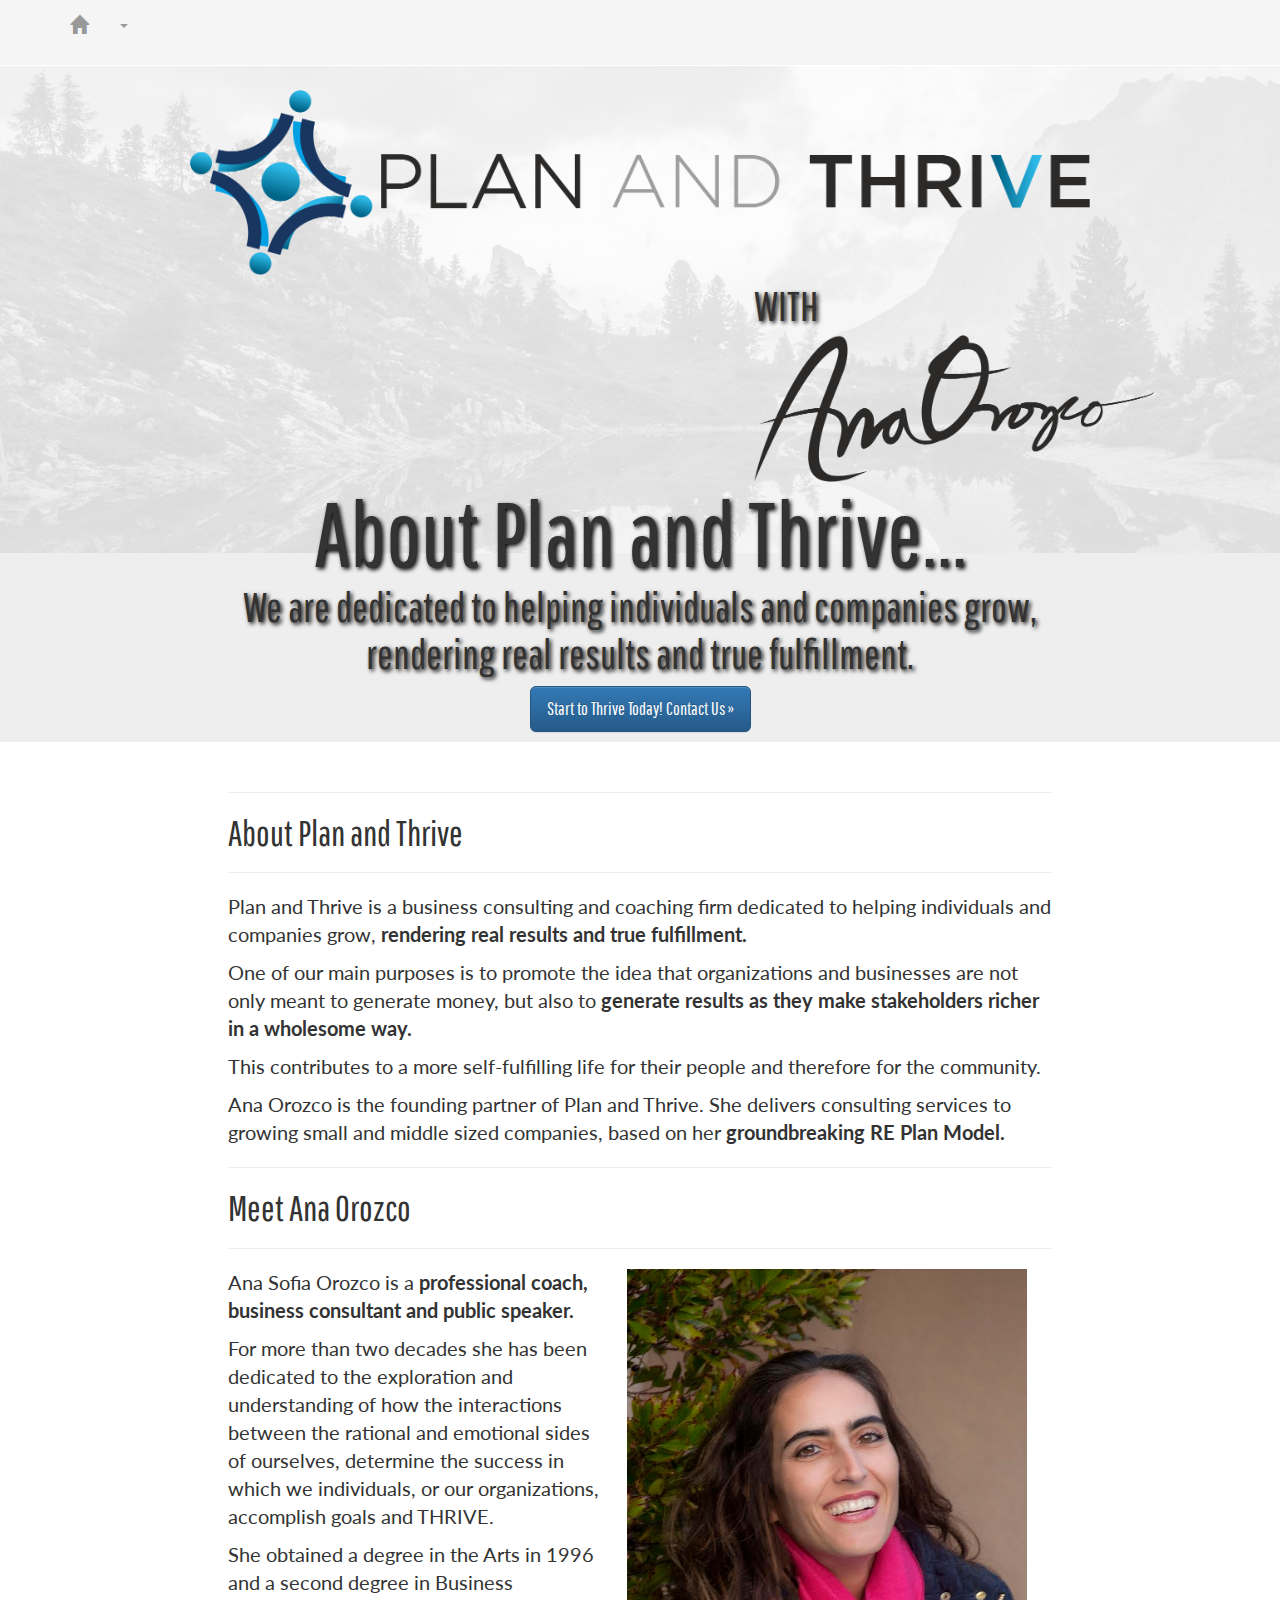
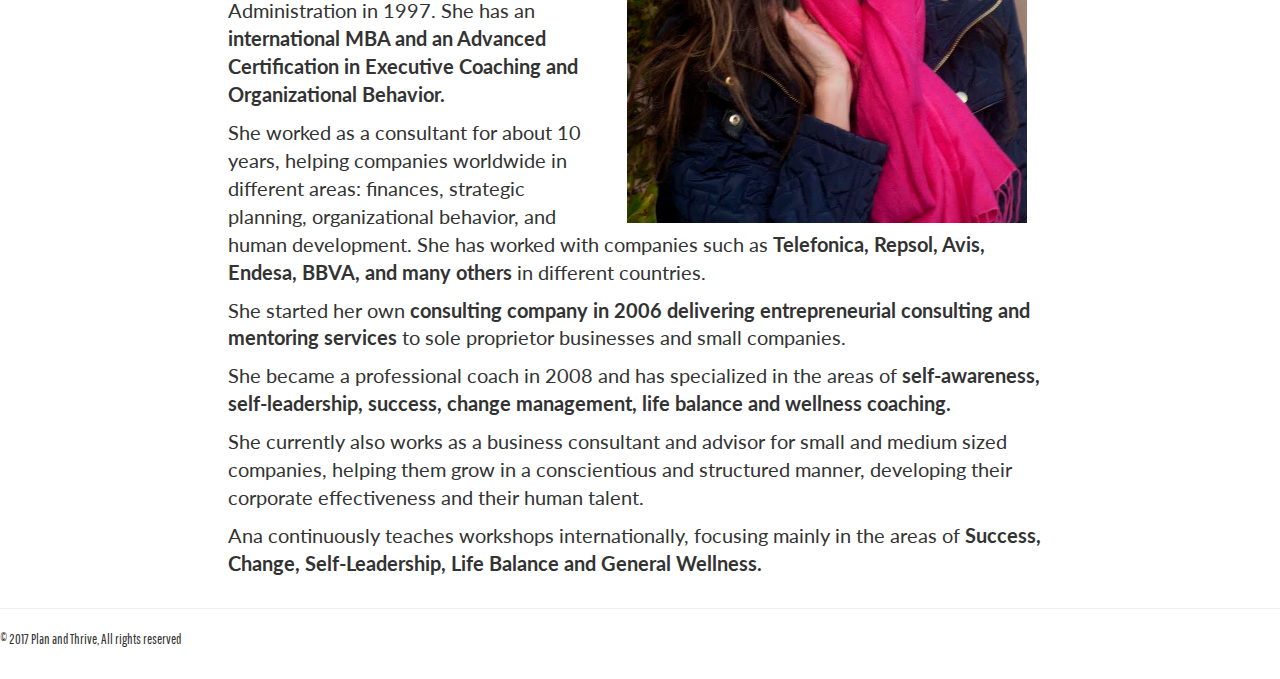
<file: about/index.html>
<!doctype html>
<!--[if lt IE 7]>      <html class="no-js lt-ie9 lt-ie8 lt-ie7" lang=""> <![endif]-->
<!--[if IE 7]>         <html class="no-js lt-ie9 lt-ie8" lang=""> <![endif]-->
<!--[if IE 8]>         <html class="no-js lt-ie9" lang=""> <![endif]-->
<!--[if gt IE 8]><!--> <html class="no-js" lang=""> <!--<![endif]-->
    <head>
        <meta charset="utf-8">
        <meta http-equiv="X-UA-Compatible" content="IE=edge,chrome=1">
        <title>About Plan and Thrive and Ana Orozco</title>
        <meta name="description" content="">
        <meta name="viewport" content="width=device-width, initial-scale=1">
        <link rel="apple-touch-icon" href="../apple-touch-icon.png">

        <link rel="stylesheet" href="../css/bootstrap.min.css">
        <style>
            body {
                padding-top: 50px;
                padding-bottom: 20px;
            }
        </style>
        <link rel="stylesheet" href="../css/bootstrap-theme.min.css">
        <link rel="stylesheet" href="../css/main.css">
        <link rel="shortcut icon" href="../favicon.ico" type="image/x-icon">
        <link rel="icon" href="../favicon.ico" type="image/x-icon">
        <link href="https://fonts.googleapis.com/css?family=Pathway+Gothic+One" rel="stylesheet">
        <link href="https://fonts.googleapis.com/css?family=Lato:100,100i,400,700,900" rel="stylesheet">
        <link href="https://fonts.googleapis.com/css?family=Playfair+Display" rel="stylesheet">
        <link href="https://fonts.googleapis.com/css?family=Raleway:100,100i,300,400,600i" rel="stylesheet">
        <script src="../js/vendor/modernizr-2.8.3-respond-1.4.2.min.js"></script>
        <script type="../text/javascript" src="Scripts/jquery-2.1.1.min.js"></script>
        <script type="../text/javascript" src="Scripts/bootstrap.min.js"></script>

    </head>
    <body>
        <!--[if lt IE 8]>
            <p class="browserupgrade">You are using an <strong>outdated</strong> browser. Please <a href="http://browsehappy.com/">upgrade your browser</a> to improve your experience.</p>
        <![endif]-->
        <header class="navbar navbar-inverse navbar-fixed-top bs-docs-nav" role="banner">
          <div class="container">
            <div class="navbar-header">
              <button class="navbar-toggle" type="button" data-toggle="collapse" data-target=".bs-navbar-collapse">
                <span class="sr-only">Toggle navigation</span>
                <span class="icon-bar"></span>
                <span class="icon-bar"></span>
                <span class="icon-bar"></span>
              </button>
              <a href="/" class="navbar-brand"><span class="glyphicon glyphicon-home" aria-hidden="true"></span></a>
            </div>
            <nav class="collapse navbar-collapse bs-navbar-collapse" role="navigation">
              <ul class="nav navbar-nav">
                <!--<li>
                  <a href="#">Getting started</a>
                </li>-->
                <li class="dropdown">
                  <a href="#" class="dropdown-toggle" data-toggle="dropdown"><b class="caret"></b> </a>
                  <ul class="dropdown-menu">
                    <li><a href="../coaching/index.html">Coaching</a></li>
                    <li><a href="../consulting/index.html">Executive Consulting</a></li>
                    <li><a href="../workshops/index.html">Workshops and Live Events</a></li>
                    <li><a href="../about/index.html">About</a></li>
                    <li><a href="../contact/index.html">Contact</a></li>
                  </ul>
                </li>
              </ul>
            </nav>
          </div>
        </header>

    <!-- Main jumbotron for a primary marketing message or call to action -->
    <div class="jumbotron ">
      <div class="container">
        <figure class="logo-jumbotron">
          <img src="../img/complete-logo-no-background-final.png" class="img-responsive">
        </figure>

        <figure class="signature">
          <span class="large-font">WITH</span><a href="#ana"><img src="../img/signature-no-background.png" class="img-responsive" alt="Signature for Ana Orosco"></a>
        </figure>

        <h1 class="inverse-lettering"><span class="large-font2">About Plan and Thrive...</span><br>
          We are dedicated to helping individuals and companies grow,<br> rendering real results and true fulfillment.</h1>
        <div class="jumbotron-button">
          <a class="btn btn-primary btn-lg" href="#" role="button">Start to Thrive Today!   Contact Us &raquo;</a><br>
        </div>
      </div>
    </div>

    <div class="container-fluid text-center">
  <div class="row content">
    <div class="col-sm-2 sidenav">

    </div>
    <div class="col-sm-8 text-left">
      <hr>
      <h1>About Plan and Thrive</h1>
        <hr>
          <p class="about">Plan and Thrive is a business consulting and coaching firm dedicated to helping individuals and companies grow, <strong>rendering real results and true fulfillment.</strong></p>
          <p class="about">One of our main purposes is to promote the idea that organizations and businesses are not only meant to generate money, but also to <strong>generate results as they make stakeholders richer in a wholesome way.</strong></p>
          <p class="about" id="ana">This contributes to a more self-fulfilling life for their people and therefore for the community.</p>
          <p class="about">Ana Orozco is the founding partner of Plan and Thrive. She delivers consulting services to growing small and middle sized companies, based on her <strong>groundbreaking RE Plan Model.</strong></p>
        <hr>
      <h1>Meet Ana Orozco</h1>
        <hr><img src="../img/ana-orozco.jpg" class="img-responsive ana">

          <p class="about">Ana Sofia Orozco is a <strong> professional coach, business consultant and public speaker.</strong></p>
<p class="about">For more than two decades she has been dedicated to the exploration and understanding of how the interactions between the rational and emotional sides of ourselves, determine the success in which we individuals, or our organizations, accomplish goals and THRIVE.</p>
<p class="about">She obtained a degree in the Arts in 1996 and a second degree in Business Administration in 1997. She has an <strong>international MBA and an Advanced Certification in Executive Coaching and Organizational Behavior.</strong> </p>
<p class="about">She worked as a consultant for about 10 years, helping companies worldwide in different areas: finances, strategic planning, organizational behavior, and human development. She has worked with companies such as <strong>Telefonica, Repsol, Avis, Endesa, BBVA, and many others</strong> in different countries.</p>
<p class="about">She started her own <strong>consulting company in 2006 delivering entrepreneurial consulting and mentoring services</strong> to sole proprietor businesses and small companies.</p>
<p class="about">She became a professional coach in 2008 and has specialized in the areas of <strong>self-awareness, self-leadership, success, change management, life balance and wellness coaching.</strong> </p>
<p class="about">She currently also works as a business consultant and advisor for small and medium sized companies, helping them grow in a conscientious and structured manner, developing their corporate effectiveness and their human talent.</p>
          <p class="about">Ana continuously teaches workshops internationally, focusing mainly in the areas of <strong>Success, Change, Self-Leadership, Life Balance and General Wellness.</strong></p>
    </div>


      <div class="col-sm-2 sidenav">
      </div>
    </div>
  </div>
</div>

      <hr>

      <footer>
        <p>&copy; 2017 Plan and Thrive, All rights reserved</p>
      </footer>
    </div> <!-- / End container -->        <script src="//ajax.googleapis.com/ajax/libs/jquery/1.11.2/jquery.min.js"></script>
        <script>window.jQuery || document.write('<script src="../js/vendor/jquery-1.11.2.min.js"><\/script>')</script>

        <script src="../js/vendor/bootstrap.min.js"></script>

        <script src="../js/main.js"></script>

        <!-- Google Analytics: change UA-XXXXX-X to be your site's ID. -->
        <script>
            (function(b,o,i,l,e,r){b.GoogleAnalyticsObject=l;b[l]||(b[l]=
            function(){(b[l].q=b[l].q||[]).push(arguments)});b[l].l=+new Date;
            e=o.createElement(i);r=o.getElementsByTagName(i)[0];
            e.src='//www.google-analytics.com/analytics.js';
            r.parentNode.insertBefore(e,r)}(window,document,'script','ga'));
            ga('create','UA-XXXXX-X','auto');ga('send','pageview');
        </script>
    </body>
</html>
</file>
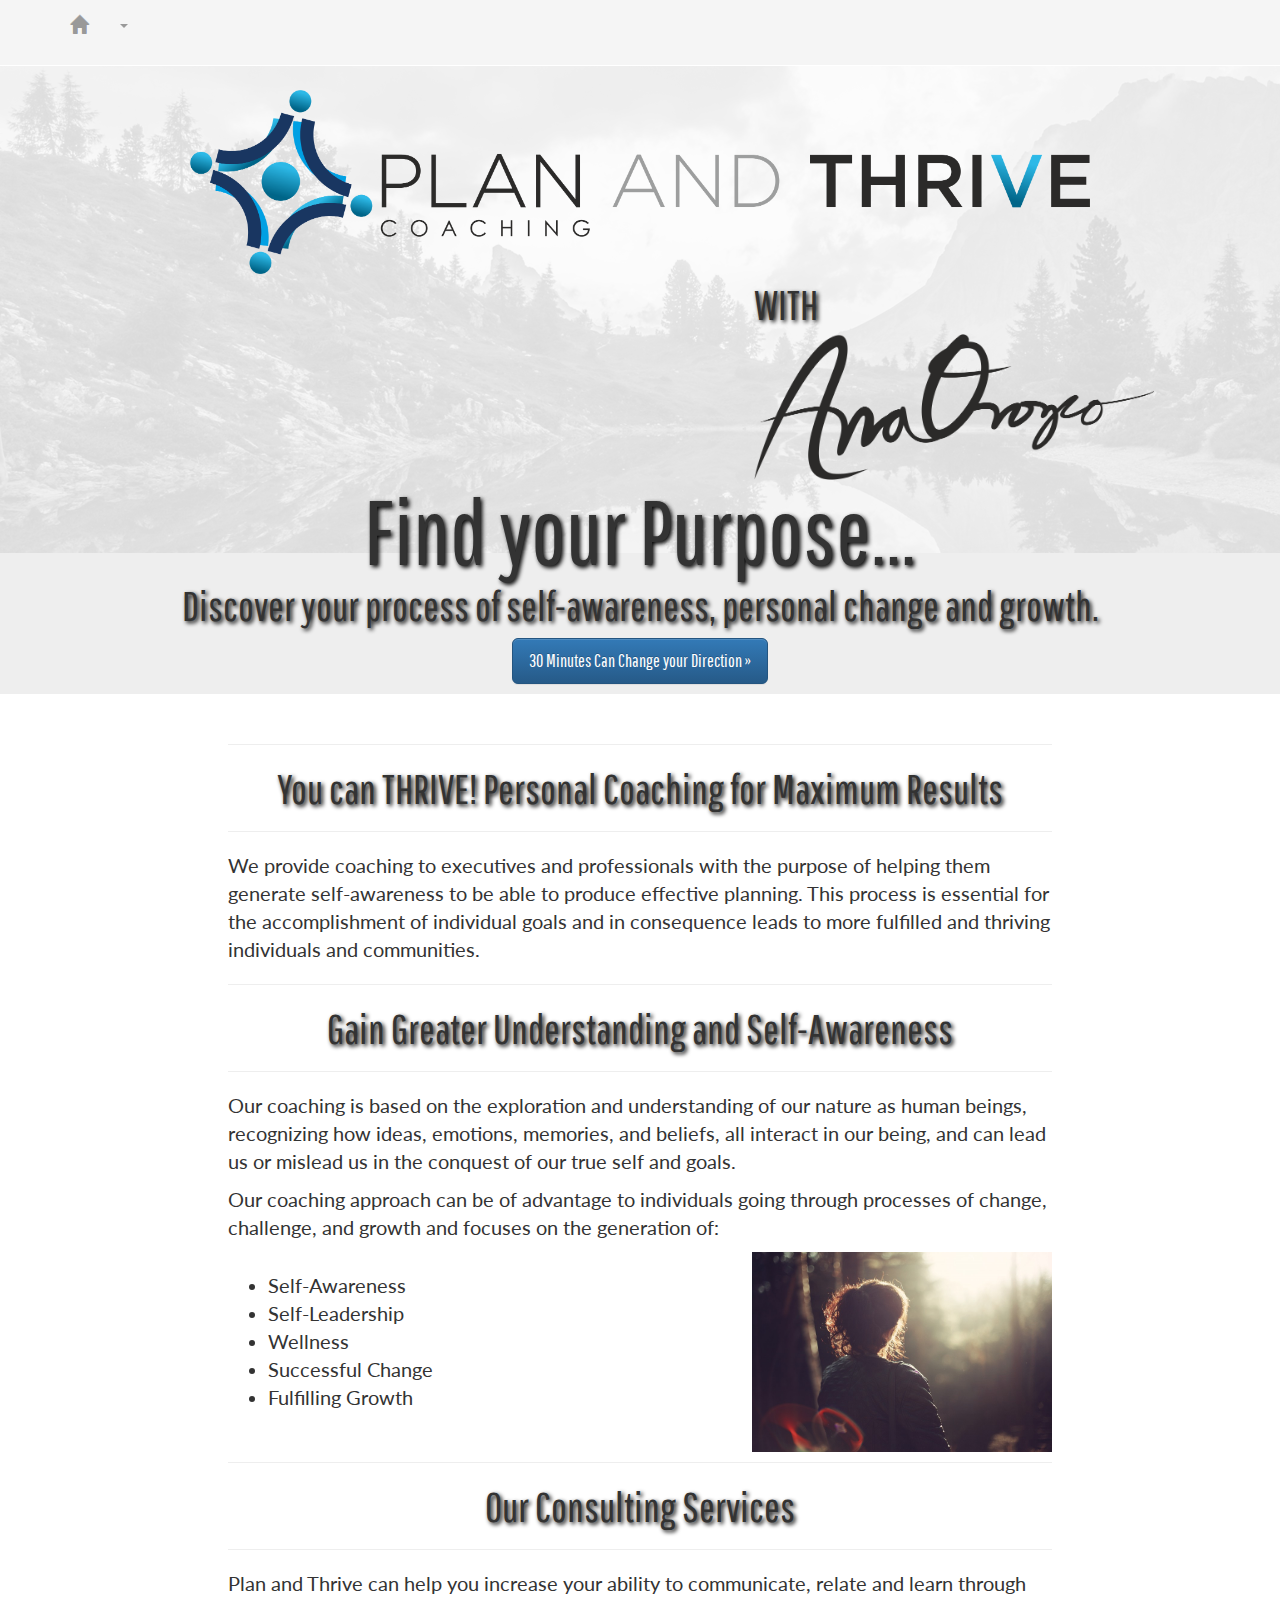
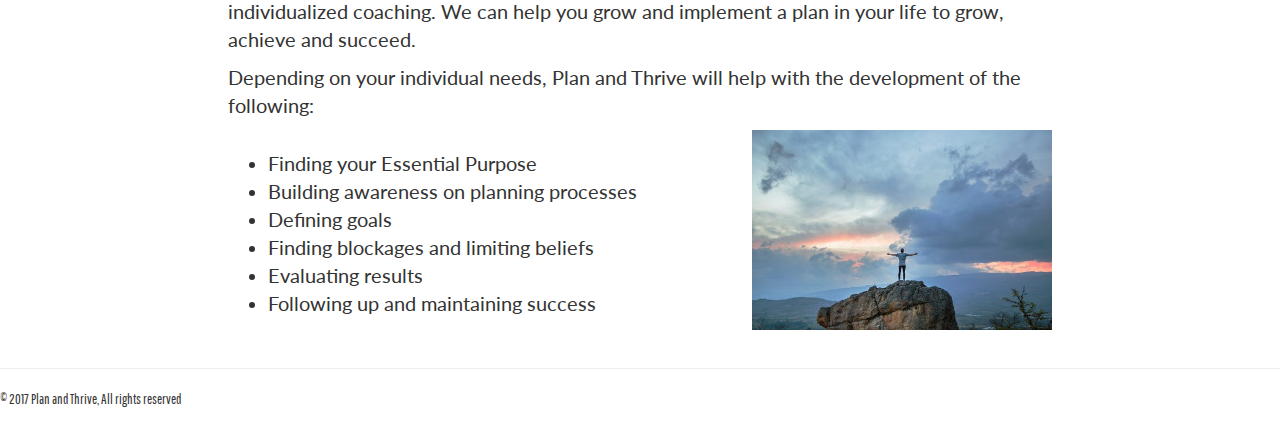
<file: coaching/index.html>
<!doctype html>
<!--[if lt IE 7]>      <html class="no-js lt-ie9 lt-ie8 lt-ie7" lang=""> <![endif]-->
<!--[if IE 7]>         <html class="no-js lt-ie9 lt-ie8" lang=""> <![endif]-->
<!--[if IE 8]>         <html class="no-js lt-ie9" lang=""> <![endif]-->
<!--[if gt IE 8]><!--> <html class="no-js" lang=""> <!--<![endif]-->
    <head>
        <meta charset="utf-8">
        <meta http-equiv="X-UA-Compatible" content="IE=edge,chrome=1">
        <title>Coaching and Executive Consulting with Plan and Thrive</title>
        <meta name="description" content="">
        <meta name="viewport" content="width=device-width, initial-scale=1">
        <link rel="apple-touch-icon" href="../apple-touch-icon.png">

        <link rel="stylesheet" href="../css/bootstrap.min.css">
        <style>
            body {
                padding-top: 50px;
                padding-bottom: 20px;
            }
        </style>
        <link rel="stylesheet" href="../css/bootstrap-theme.min.css">
        <link rel="stylesheet" href="../css/main.css">
        <link rel="shortcut icon" href="../favicon.ico" type="image/x-icon">
        <link rel="icon" href="../favicon.ico" type="image/x-icon">
        <link href="https://fonts.googleapis.com/css?family=Pathway+Gothic+One" rel="stylesheet">
        <link href="https://fonts.googleapis.com/css?family=Lato:100,100i,400,700,900" rel="stylesheet">
        <link href="https://fonts.googleapis.com/css?family=Playfair+Display" rel="stylesheet">
        <link href="https://fonts.googleapis.com/css?family=Raleway:100,100i,300,400,600i" rel="stylesheet">
        <script src="../js/vendor/modernizr-2.8.3-respond-1.4.2.min.js"></script>
        <script type="../text/javascript" src="Scripts/jquery-2.1.1.min.js"></script>
        <script type="../text/javascript" src="Scripts/bootstrap.min.js"></script>
    </head>
    <body>
        <!--[if lt IE 8]>
            <p class="browserupgrade">You are using an <strong>outdated</strong> browser. Please <a href="http://browsehappy.com/">upgrade your browser</a> to improve your experience.</p>
        <![endif]-->
        <header class="navbar navbar-inverse navbar-fixed-top bs-docs-nav" role="banner">
          <div class="container">
            <div class="navbar-header">
              <button class="navbar-toggle" type="button" data-toggle="collapse" data-target=".bs-navbar-collapse">
                <span class="sr-only">Toggle navigation</span>
                <span class="icon-bar"></span>
                <span class="icon-bar"></span>
                <span class="icon-bar"></span>
              </button>
            <a href="/" class="navbar-brand"><span class="glyphicon glyphicon-home" aria-hidden="true"></span></a>
            </div>
            <nav class="collapse navbar-collapse bs-navbar-collapse" role="navigation"> <!-- Start Nav-->
              <ul class="nav navbar-nav">
                <!--<li>
                  <a href="#">Getting started</a>
                </li>-->
                <li class="dropdown">
                  <a href="#" class="dropdown-toggle" data-toggle="dropdown"><b class="caret"></b> </a>
                  <ul class="dropdown-menu">
                    <li><a href="../coaching/index.html">Coaching</a></li>
                    <li><a href="../consulting/index.html">Executive Consulting</a></li>
                    <li><a href="../workshops/index.html">Workshops and Live Events</a></li>
                    <li><a href="../about/index.html">About</a></li>
                    <li><a href="../contact/index.html">Contact</a></li>
                  </ul>
                </li>
              </ul>
            </nav> <!--End Nav-->
          </div> <!--End container-->
        </header> <!-- End Header-->

    <!-- Main jumbotron for a primary marketing message or call to action -->
    <div class="jumbotron ">
      <div class="container">
        <figure class="logo-jumbotron">
          <img src="../img/logo-coaching.png" class="img-responsive">
        </figure>

        <figure class="signature">
          <span class="large-font">WITH</span><a href="../about/index.html#ana"><img src="../img/signature-no-background.png" class="img-responsive" alt="Signature for Ana Orosco"></a>
        </figure>

        <h1 class="inverse-lettering"><span class="large-font2">Find your Purpose...</span><br>
          Discover your process of self-awareness, personal change and growth.</h1>
        <div class="jumbotron-button">
          <a class="btn btn-primary btn-lg" href="#" role="button">30 Minutes Can Change your Direction &raquo;</a><br>
        </div>
      </div>
    </div>

    <div class="container-fluid text-center">
  <div class="row content">
    <div class="col-sm-2 sidenav">
    </div>
    <div class="col-sm-8 text-left">
        <hr>
          <h1 class="large-font">You can THRIVE! Personal Coaching for Maximum Results</h1>
        <hr>
          <p class="about">We provide coaching to executives and professionals with the purpose of helping them generate self-awareness to be able to produce effective planning. This process is essential for the accomplishment of individual goals and in consequence leads to more fulfilled and thriving individuals and communities.
</p>

        <hr>
          <h1 class="large-font">Gain Greater Understanding and Self-Awareness</h1>
        <hr>
        <p class="about">Our coaching is based on the exploration and understanding of our nature as human beings, recognizing how ideas, emotions, memories, and beliefs, all interact in our being, and can lead us or mislead us in the conquest of our true self and goals.</p>
<p class="about">Our coaching approach can be of advantage to individuals going through processes of change, challenge, and growth and focuses on the generation of:</p><img src="../img/looking-into-distance.jpg" class="img-responsive effective" style="float:right">
<br>
          <ul class="about">
            <li>Self-Awareness</li>
          <li>Self-Leadership</li>
          <li>Wellness</li>
          <li>Successful Change</li>
          <li>Fulfilling Growth</li>
        </ul>

<br>
        <hr class="clear">
          <h1 class="large-font">Our Consulting Services</h1>
        <hr>
          <p class="about">Plan and Thrive can help you increase your ability to communicate, relate and learn through individualized coaching.  We can help you grow and implement a plan in your life to grow, achieve and succeed.  </p>

          <p class="about">Depending on your individual needs, Plan and Thrive will help with the development of the following:</p>
          <img src="../img/top-of-the-world.jpeg" class="img-responsive effective" style="float:right"><br>
          <ul class="about">
              <li>Finding your Essential Purpose</li>
              <li>Building awareness on planning processes</li>
              <li>Defining goals</li>
              <li>Finding blockages and limiting beliefs</li>
              <li>Evaluating results</li>
              <li>Following up and maintaining success</li>
          </ul>



      <div class="col-sm-2 sidenav">
      </div>
    </div>
  </div>
  </div>

      <hr>

      <footer>
        <p>&copy; 2017 Plan and Thrive, All rights reserved</p>
      </footer>
    </div> <!-- / End container -->        <script src="//ajax.googleapis.com/ajax/libs/jquery/1.11.2/jquery.min.js"></script>
        <script>window.jQuery || document.write('<script src="../js/vendor/jquery-1.11.2.min.js"><\/script>')</script>

        <script src="../js/vendor/bootstrap.min.js"></script>

        <script src="../js/main.js"></script>

        <!-- Google Analytics: change UA-XXXXX-X to be your site's ID. -->
        <script>
            (function(b,o,i,l,e,r){b.GoogleAnalyticsObject=l;b[l]||(b[l]=
            function(){(b[l].q=b[l].q||[]).push(arguments)});b[l].l=+new Date;
            e=o.createElement(i);r=o.getElementsByTagName(i)[0];
            e.src='//www.google-analytics.com/analytics.js';
            r.parentNode.insertBefore(e,r)}(window,document,'script','ga'));
            ga('create','UA-XXXXX-X','auto');ga('send','pageview');
        </script>
    </body>
</html>
</file>
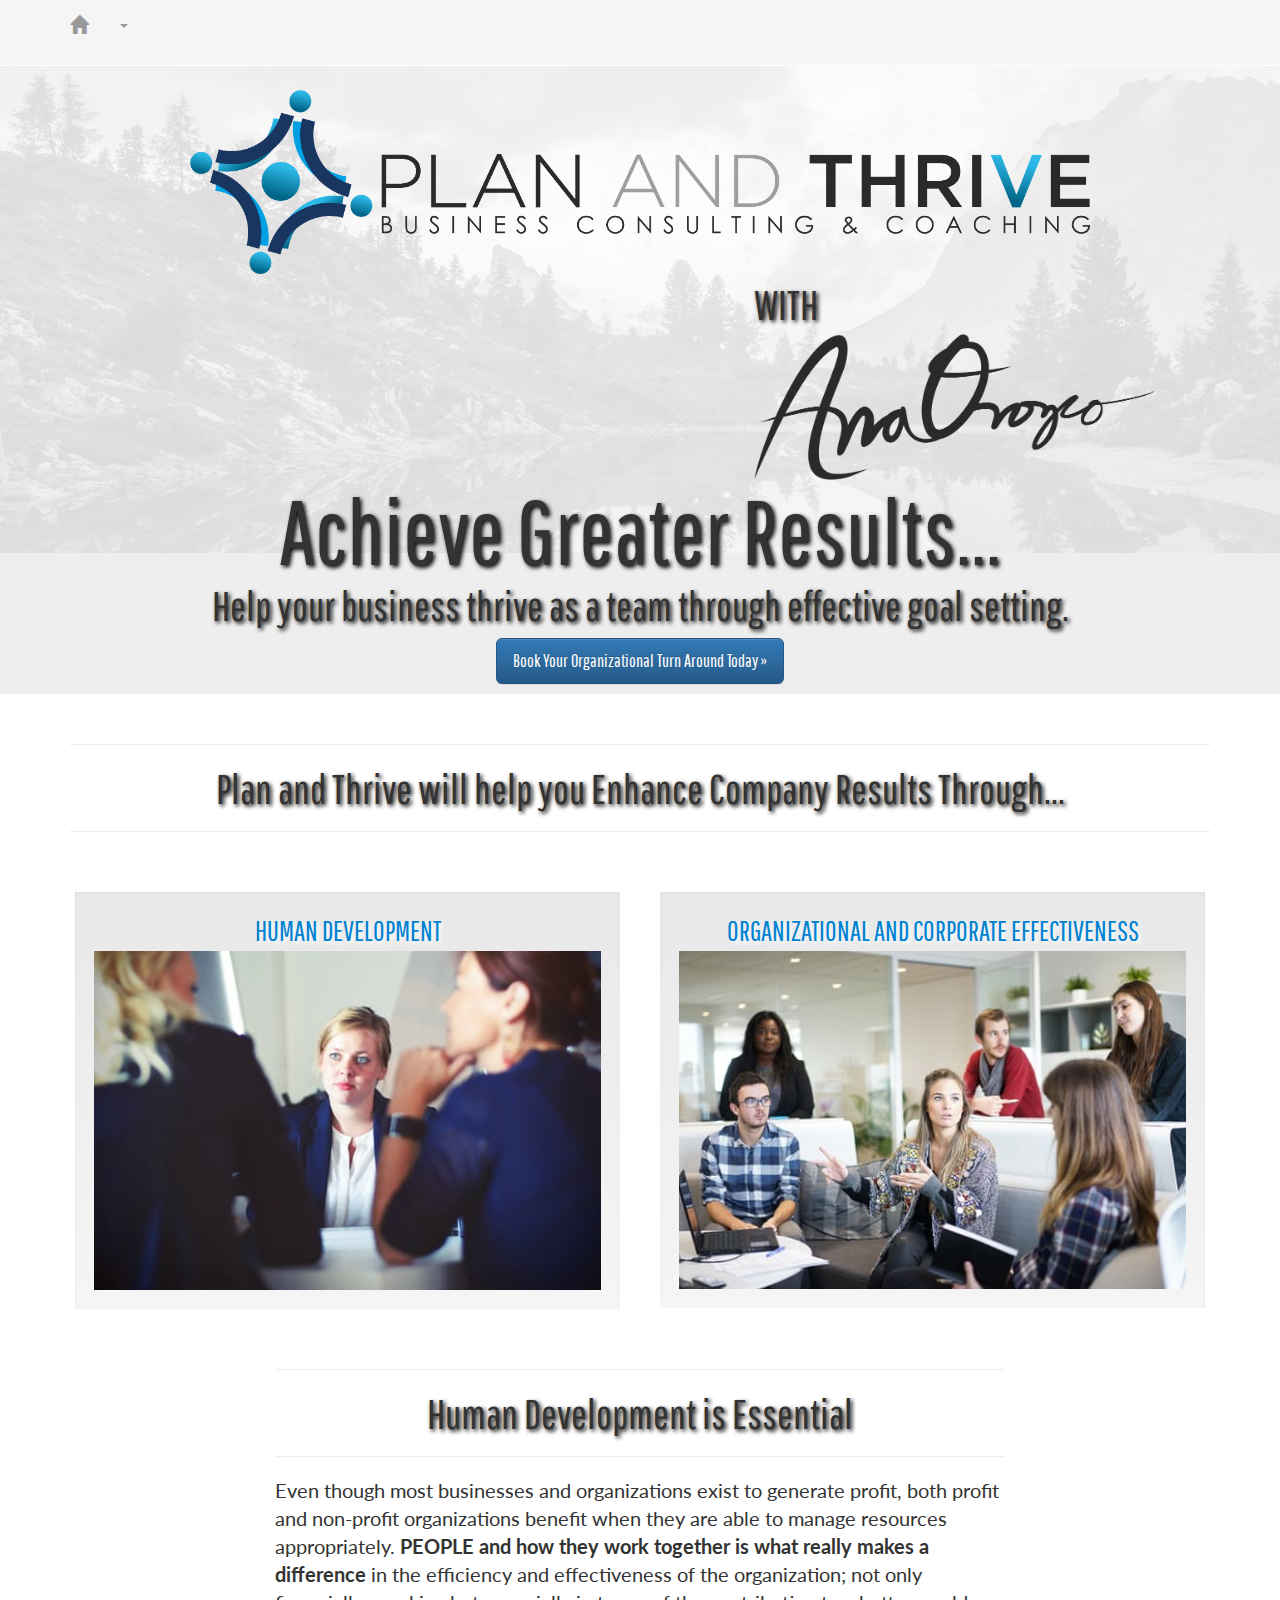
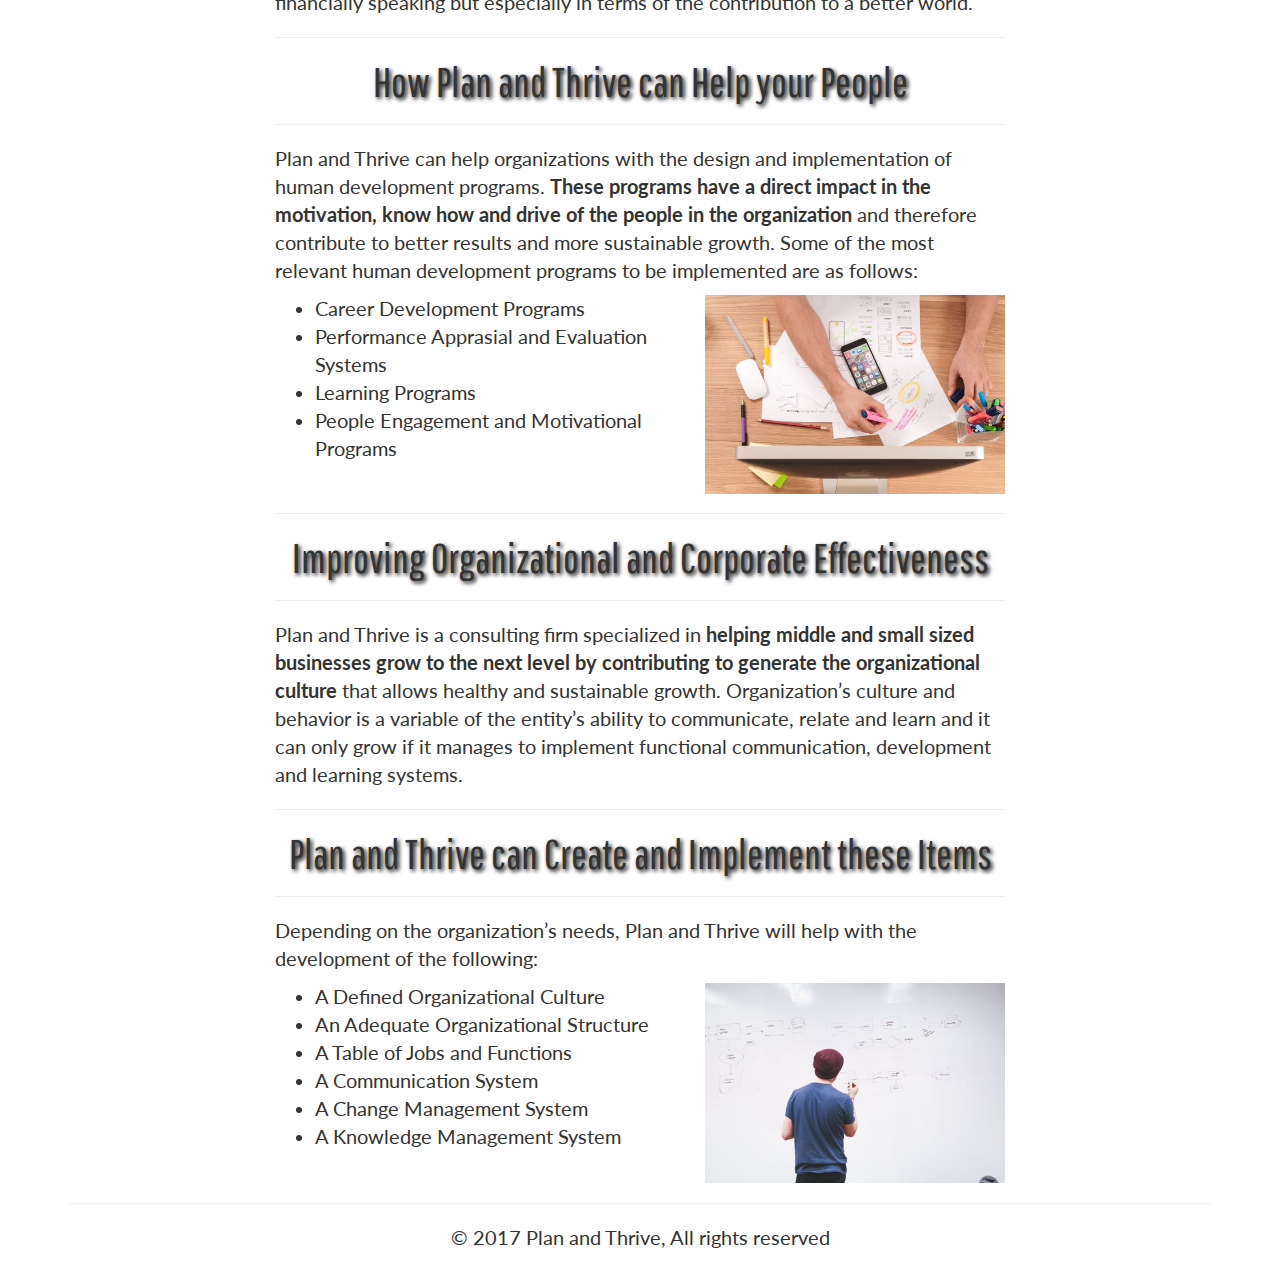
<file: consulting/index.html>
<!doctype html>
<!--[if lt IE 7]>      <html class="no-js lt-ie9 lt-ie8 lt-ie7" lang=""> <![endif]-->
<!--[if IE 7]>         <html class="no-js lt-ie9 lt-ie8" lang=""> <![endif]-->
<!--[if IE 8]>         <html class="no-js lt-ie9" lang=""> <![endif]-->
<!--[if gt IE 8]><!--> <html class="no-js" lang=""> <!--<![endif]-->
    <head>
        <meta charset="utf-8">
        <meta http-equiv="X-UA-Compatible" content="IE=edge,chrome=1">
        <title>Business Consulting and Coaching with Ana Orozco</title>
        <meta name="description" content="">
        <meta name="viewport" content="width=device-width, initial-scale=1">
        <link rel="apple-touch-icon" href="../apple-touch-icon.png">

        <link rel="stylesheet" href="../css/bootstrap.min.css">
        <style>
            body {
                padding-top: 50px;
                padding-bottom: 20px;
            }
        </style>
        <link rel="stylesheet" href="../css/bootstrap-theme.min.css">
        <link rel="stylesheet" href="../css/main.css">
        <link rel="shortcut icon" href="../favicon.ico" type="image/x-icon">
        <link rel="icon" href="../favicon.ico" type="image/x-icon">
        <link href="https://fonts.googleapis.com/css?family=Pathway+Gothic+One" rel="stylesheet">
        <link href="https://fonts.googleapis.com/css?family=Lato:100,100i,400,700,900" rel="stylesheet">
        <link href="https://fonts.googleapis.com/css?family=Playfair+Display" rel="stylesheet">
        <link href="https://fonts.googleapis.com/css?family=Raleway:100,100i,300,400,600i" rel="stylesheet">
        <script src="../js/vendor/modernizr-2.8.3-respond-1.4.2.min.js"></script>
        <script type="../text/javascript" src="Scripts/jquery-2.1.1.min.js"></script>
        <script type="../text/javascript" src="Scripts/bootstrap.min.js"></script>

    </head>
    <body>
        <!--[if lt IE 8]>
            <p class="browserupgrade">You are using an <strong>outdated</strong> browser. Please <a href="http://browsehappy.com/">upgrade your browser</a> to improve your experience.</p>
        <![endif]-->
        <header class="navbar navbar-inverse navbar-fixed-top bs-docs-nav" role="banner">
          <div class="container">
            <div class="navbar-header">
              <button class="navbar-toggle" type="button" data-toggle="collapse" data-target=".bs-navbar-collapse">
                <span class="sr-only">Toggle navigation</span>
                <span class="icon-bar"></span>
                <span class="icon-bar"></span>
                <span class="icon-bar"></span>
              </button>
             <a href="/" class="navbar-brand"><span class="glyphicon glyphicon-home" aria-hidden="true"></span></a>
            </div>
            <nav class="collapse navbar-collapse bs-navbar-collapse" role="navigation">
              <ul class="nav navbar-nav">
                <!--<li>
                  <a href="#">Getting started</a>
                </li>-->
                <li class="dropdown">
                  <a href="#" class="dropdown-toggle" data-toggle="dropdown"><b class="caret"></b> </a>
                  <ul class="dropdown-menu">
                    <li><a href="../coaching/index.html">Coaching</a></li>
                    <li><a href="../consulting/index.html">Executive Consulting</a></li>
                    <li><a href="../workshops/index.html">Workshops and Live Events</a></li>
                    <li><a href="../about/index.html">About</a></li>
                    <li><a href="../contact/index.html">Contact</a></li>
                  </ul>
                </li>
              </ul>
            </nav>
          </div>
        </header>

    <!-- Main jumbotron for a primary marketing message or call to action -->
    <div class="jumbotron ">
      <div class="container">
        <figure class="logo-jumbotron">
          <img src="../img/logo-business-consulting.png" class="img-responsive">
        </figure>

        <figure class="signature">
          <span class="large-font">WITH</span><a href="../about/index.html#ana"><img src="../img/signature-no-background.png" class="img-responsive" alt="Signature for Ana Orosco"></a>
        </figure>

        <h1 class="inverse-lettering"><span class="large-font2">Achieve Greater Results...</span><br>
          Help your business thrive as a team through effective goal setting.</h1>
        <div class="jumbotron-button">
          <a class="btn btn-primary btn-lg" href="#" role="button">Book Your Organizational Turn Around Today &raquo;</a><br>
        </div>
      </div>
    </div>

    <div class="container workshops"><hr>
      <h1 class="large-font">Plan and Thrive will help you Enhance Company Results Through...</h1><hr><br>
        <div class="row half-day">
            <div class="col-md-6  well">
              Human Development
              <img src="../img/learning.jpeg" class="img-responsive">
            </div>

            <div class="col-md-6 well clearfix">
              Organizational and Corporate Effectiveness
              <img src="../img/people-working.jpeg" class="img-responsive">
            </div>
        </div>

        <div class="container-fluid text-center">
      <div class="row content">
        <div class="col-sm-2 sidenav">
        </div>
        <div class="col-sm-8 text-left">
            <hr>
              <h1 class="large-font">Human Development is Essential</h1>
            <hr>
              <p class="about">Even though most businesses and organizations exist to generate profit, both profit and non-profit organizations benefit when they are able to manage resources appropriately.<strong> PEOPLE and how they work together is what really makes a difference</strong> in the efficiency and effectiveness of the organization; not only financially speaking but especially in terms of the contribution to a better world.</p>

            <hr>
              <h1 class="large-font">How Plan and Thrive can Help your People</h1>
            <hr>
            <p class="about">Plan and Thrive can help organizations with the design and implementation of human development programs. <strong>These programs have a direct impact in the motivation, know how and drive of the people in the organization </strong> and therefore contribute to better results and more sustainable growth.
 Some of the most relevant human development programs to be implemented are as follows:</p><img src="../img/effective.jpg" class="img-responsive effective" style="float:right">

              <ul class="about">
                <li>Career Development Programs</li>
              <li>Performance Apprasial and Evaluation Systems</li>
              <li>Learning Programs</li>
              <li>People Engagement and Motivational Programs</li>
            </ul>

<br>
            <hr class="clear">
              <h1 class="large-font">Improving Organizational and Corporate Effectiveness</h1>
            <hr>
              <p class="about">Plan and Thrive is a consulting firm specialized in <strong>helping middle and small sized businesses grow to the next level by contributing to generate the organizational culture </strong> that allows healthy and sustainable growth. Organization’s culture and behavior is a variable of the entity’s ability to communicate, relate and learn and it can only grow if it manages to implement functional communication, development and learning systems.  </p>

            <hr>
              <h1 class=large-font>Plan and Thrive can Create and Implement these Items</h1>
            <hr>
              <p class="about">Depending on the organization’s needs, Plan and Thrive will help with the development of the following:</p>
              <img src="../img/org-effectiveness.jpg" class="img-responsive effective" style="float:right">
              <ul class="about">
                  <li>A Defined Organizational Culture</li>
                  <li>An Adequate Organizational Structure</li>
                  <li>A Table of Jobs and Functions</li>
                  <li>A Communication System</li>
                  <li>A Change Management System</li>
                  <li>A Knowledge Management System</li>
              </ul>



          <div class="col-sm-2 sidenav">
          </div>
        </div>
      </div>
      </div>


      <hr>

      <footer>
        <p>&copy; 2017 Plan and Thrive, All rights reserved</p>
      </footer>
    </div> <!-- / End container -->        <script src="//ajax.googleapis.com/ajax/libs/jquery/1.11.2/jquery.min.js"></script>
        <script>window.jQuery || document.write('<script src="../js/vendor/jquery-1.11.2.min.js"><\/script>')</script>

        <script src="../js/vendor/bootstrap.min.js"></script>

        <script src="../js/main.js"></script>

        <!-- Google Analytics: change UA-XXXXX-X to be your site's ID. -->
        <script>
            (function(b,o,i,l,e,r){b.GoogleAnalyticsObject=l;b[l]||(b[l]=
            function(){(b[l].q=b[l].q||[]).push(arguments)});b[l].l=+new Date;
            e=o.createElement(i);r=o.getElementsByTagName(i)[0];
            e.src='//www.google-analytics.com/analytics.js';
            r.parentNode.insertBefore(e,r)}(window,document,'script','ga'));
            ga('create','UA-XXXXX-X','auto');ga('send','pageview');
        </script>
    </body>
</html>
</file>
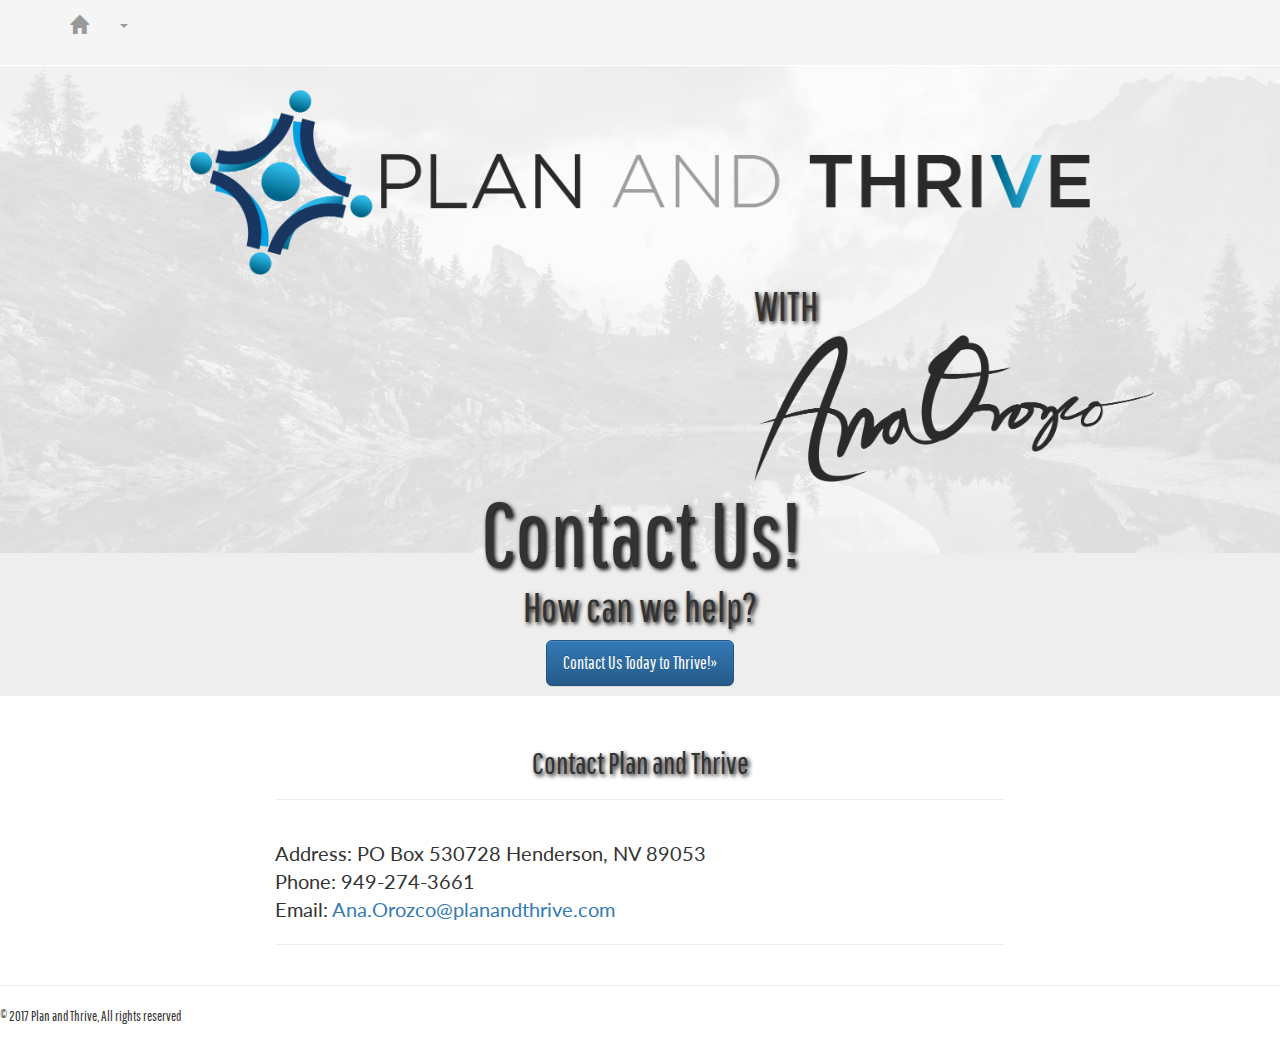
<file: contact/index.html>
<!doctype html>
<!--[if lt IE 7]>      <html class="no-js lt-ie9 lt-ie8 lt-ie7" lang=""> <![endif]-->
<!--[if IE 7]>         <html class="no-js lt-ie9 lt-ie8" lang=""> <![endif]-->
<!--[if IE 8]>         <html class="no-js lt-ie9" lang=""> <![endif]-->
<!--[if gt IE 8]><!--> <html class="no-js" lang=""> <!--<![endif]-->
    <head>
        <meta charset="utf-8">
        <meta http-equiv="X-UA-Compatible" content="IE=edge,chrome=1">
        <title>Contact Plan and Thrive</title>
        <meta name="description" content="">
        <meta name="viewport" content="width=device-width, initial-scale=1">
        <link rel="apple-touch-icon" href="../apple-touch-icon.png">

        <link rel="stylesheet" href="../css/bootstrap.min.css">
        <style>
            body {
                padding-top: 50px;
                padding-bottom: 20px;
            }
        </style>
        <link rel="stylesheet" href="../css/bootstrap-theme.min.css">
        <link rel="stylesheet" href="../css/main.css">
        <link rel="shortcut icon" href="../favicon.ico" type="image/x-icon">
        <link rel="icon" href="../favicon.ico" type="image/x-icon">
        <link href="https://fonts.googleapis.com/css?family=Pathway+Gothic+One" rel="stylesheet">
        <link href="https://fonts.googleapis.com/css?family=Lato:100,100i,400,700,900" rel="stylesheet">
        <link href="https://fonts.googleapis.com/css?family=Playfair+Display" rel="stylesheet">
        <link href="https://fonts.googleapis.com/css?family=Raleway:100,100i,300,400,600i" rel="stylesheet">
        <script src="../js/vendor/modernizr-2.8.3-respond-1.4.2.min.js"></script>
        <script type="../text/javascript" src="Scripts/jquery-2.1.1.min.js"></script>
        <script type="../text/javascript" src="Scripts/bootstrap.min.js"></script>

    </head>
    <body>
        <!--[if lt IE 8]>
            <p class="browserupgrade">You are using an <strong>outdated</strong> browser. Please <a href="http://browsehappy.com/">upgrade your browser</a> to improve your experience.</p>
        <![endif]-->
        <header class="navbar navbar-inverse navbar-fixed-top bs-docs-nav" role="banner">
          <div class="container">
            <div class="navbar-header">
              <button class="navbar-toggle" type="button" data-toggle="collapse" data-target=".bs-navbar-collapse">
                <span class="sr-only">Toggle navigation</span>
                <span class="icon-bar"></span>
                <span class="icon-bar"></span>
                <span class="icon-bar"></span>
              </button>
              <a href="/" class="navbar-brand"><span class="glyphicon glyphicon-home" aria-hidden="true"></span></a>
            </div>
            <nav class="collapse navbar-collapse bs-navbar-collapse" role="navigation">
              <ul class="nav navbar-nav">
                <!--<li>
                  <a href="#">Getting started</a>
                </li>-->
                <li class="dropdown">
                  <a href="#" class="dropdown-toggle" data-toggle="dropdown"><b class="caret"></b> </a>
                  <ul class="dropdown-menu">
                    <li><a href="../coaching/index.html">Coaching</a></li>
                    <li><a href="../consulting/index.html">Executive Consulting</a></li>
                    <li><a href="../workshops/index.html">Workshops and Live Events</a></li>
                    <li><a href="../about/index.html">About</a></li>
                    <li><a href="../contact/index.html">Contact</a></li>
                  </ul>
                </li>
              </ul>
            </nav>
            </div>
        </header>

    <!-- Main jumbotron for a primary marketing message or call to action -->
    <div class="jumbotron ">
      <div class="container">
        <figure class="logo-jumbotron">
          <img src="../img/complete-logo-no-background-final.png" class="img-responsive">
        </figure>

        <figure class="signature">
          <span class="large-font">WITH</span><a href="../about/index.html#ana"><img src="../img/signature-no-background.png" class="img-responsive" alt="Signature for Ana Orosco"></a>
        </figure>

        <h1 class="inverse-lettering"><span class="large-font2">Contact Us!</span><br>
          How can we help? </h1>
        <div class="jumbotron-button">
          <a class="btn btn-primary btn-lg" href="#" role="button">Contact Us Today to Thrive!&raquo;</a><br>
        </div>
      </div>
    </div>
    <div class="container">
      <div class="col-sm-2 sidenav">
      </div>
      <div class="col-sm-8 text-left">
          <h2 class="large-font"><span>Contact Plan and Thrive</span></h2>
            <hr>
            <br>
          <p class="about">Address: PO Box 530728  Henderson, NV 89053<br>
              Phone: 949-274-3661<br>
              Email: <a href="mailto:ana.orozco@planandthrive.com">Ana.Orozco@planandthrive.com</a></p>
              <hr>
        </div>
        <div class="col-sm-2 sidenav">
        </div>
      </div>


      <hr>

      <footer class="clearfix">
        <p>&copy; 2017 Plan and Thrive, All rights reserved</p>
      </footer>
    </div> <!-- / End container -->        <script src="//ajax.googleapis.com/ajax/libs/jquery/1.11.2/jquery.min.js"></script>
        <script>window.jQuery || document.write('<script src="../js/vendor/jquery-1.11.2.min.js"><\/script>')</script>

        <script src="../js/vendor/bootstrap.min.js"></script>

        <script src="../js/main.js"></script>

        <!-- Google Analytics: change UA-XXXXX-X to be your site's ID. -->
        <script>
            (function(b,o,i,l,e,r){b.GoogleAnalyticsObject=l;b[l]||(b[l]=
            function(){(b[l].q=b[l].q||[]).push(arguments)});b[l].l=+new Date;
            e=o.createElement(i);r=o.getElementsByTagName(i)[0];
            e.src='//www.google-analytics.com/analytics.js';
            r.parentNode.insertBefore(e,r)}(window,document,'script','ga'));
            ga('create','UA-XXXXX-X','auto');ga('send','pageview');
        </script>
    </body>
</html>
</file>
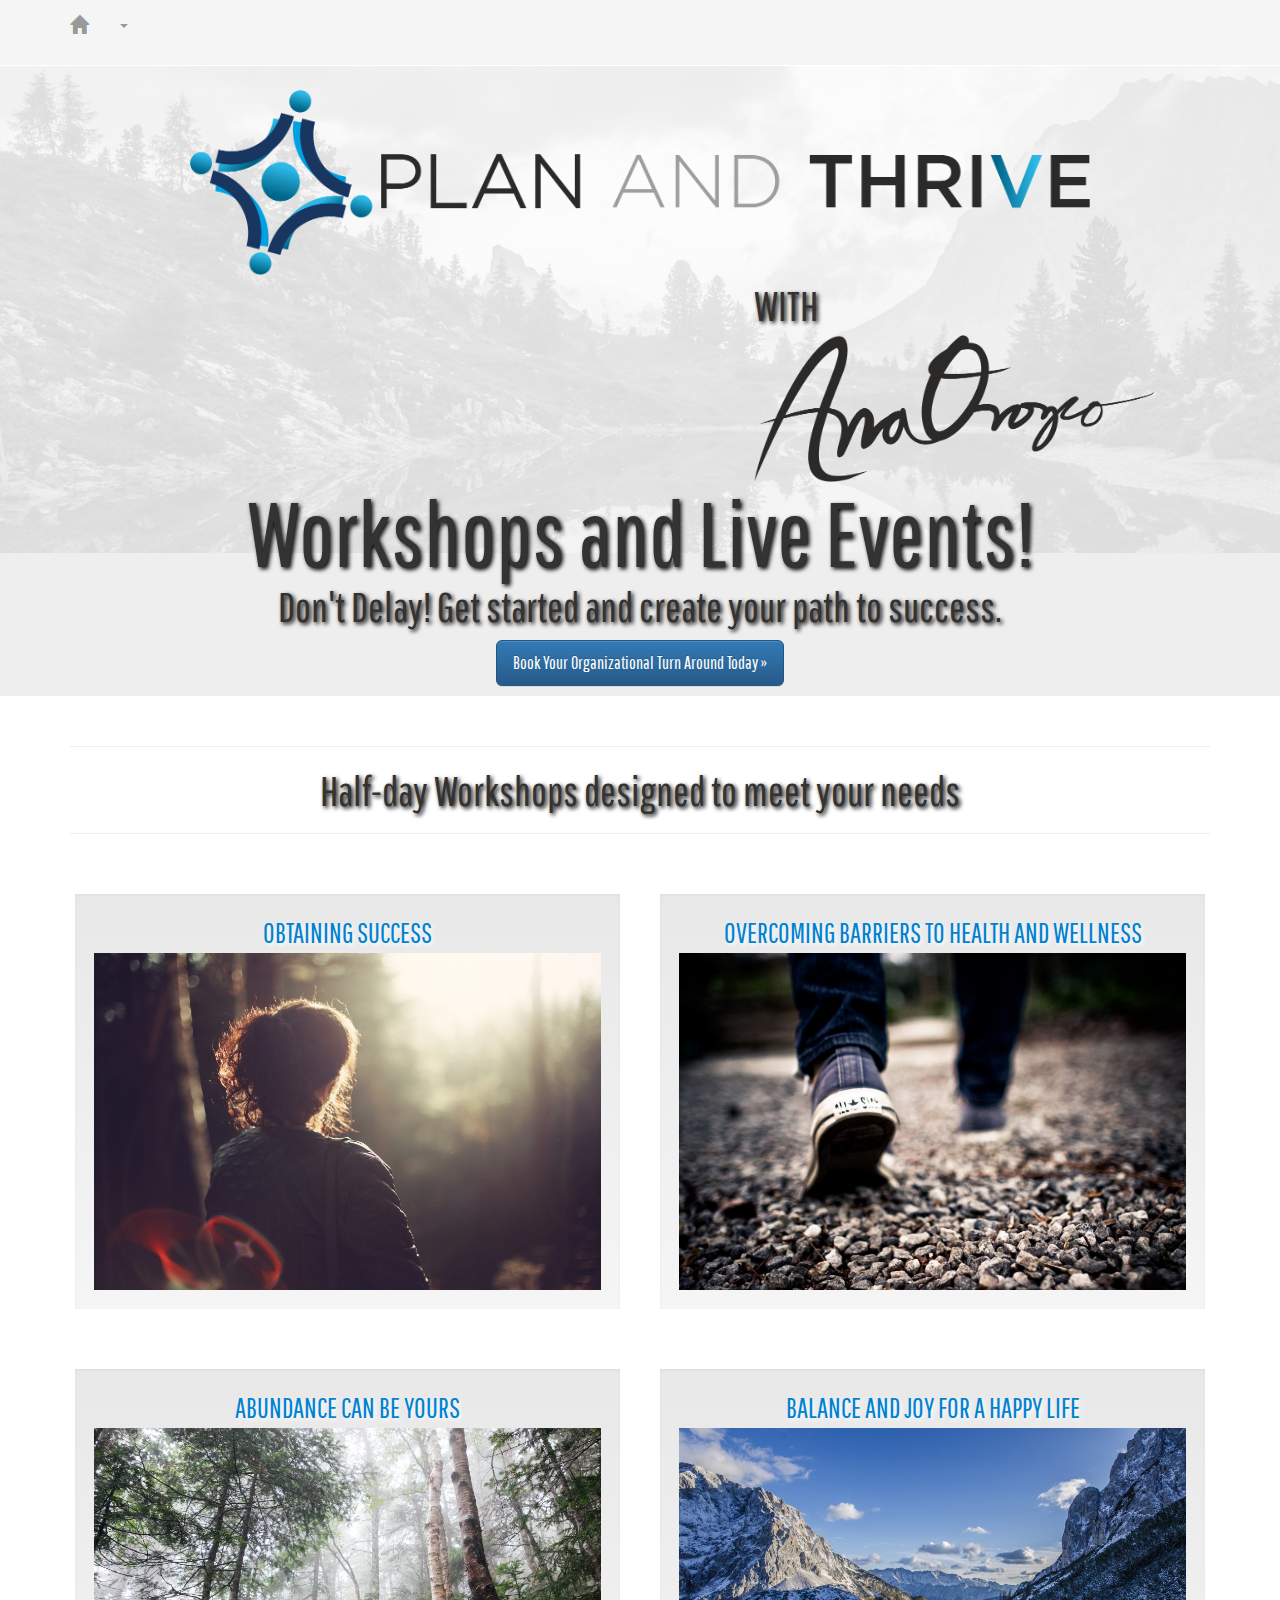
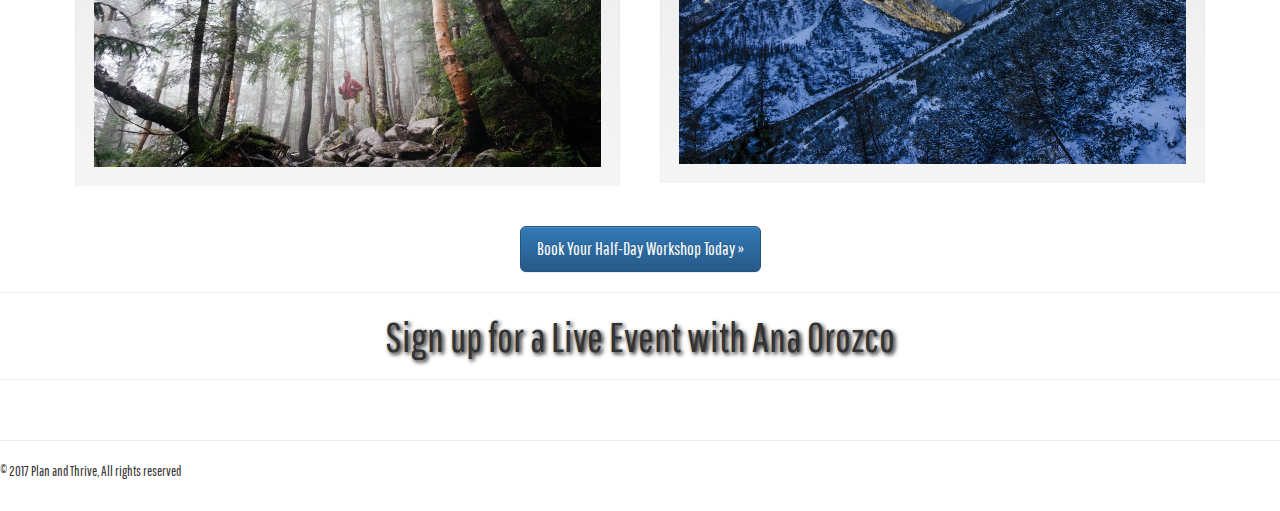
<file: Workshops/index.html>
<!doctype html>
<!--[if lt IE 7]>      <html class="no-js lt-ie9 lt-ie8 lt-ie7" lang=""> <![endif]-->
<!--[if IE 7]>         <html class="no-js lt-ie9 lt-ie8" lang=""> <![endif]-->
<!--[if IE 8]>         <html class="no-js lt-ie9" lang=""> <![endif]-->
<!--[if gt IE 8]><!--> <html class="no-js" lang=""> <!--<![endif]-->
    <head>
        <meta charset="utf-8">
        <meta http-equiv="X-UA-Compatible" content="IE=edge,chrome=1">
        <title>Workshops and Live Events- Plan and Thrive</title>
        <meta name="description" content="">
        <meta name="viewport" content="width=device-width, initial-scale=1">
        <link rel="apple-touch-icon" href="../apple-touch-icon.png">

        <link rel="stylesheet" href="../css/bootstrap.min.css">
        <style>
            body {
                padding-top: 50px;
                padding-bottom: 20px;
            }
        </style>
        <link rel="stylesheet" href="../css/bootstrap-theme.min.css">
        <link rel="stylesheet" href="../css/main.css">
        <link rel="shortcut icon" href="../favicon.ico" type="image/x-icon">
        <link rel="icon" href="../favicon.ico" type="image/x-icon">
        <link href="https://fonts.googleapis.com/css?family=Pathway+Gothic+One" rel="stylesheet">
        <link href="https://fonts.googleapis.com/css?family=Lato:100,100i,400,700,900" rel="stylesheet">
        <link href="https://fonts.googleapis.com/css?family=Playfair+Display" rel="stylesheet">
        <link href="https://fonts.googleapis.com/css?family=Raleway:100,100i,300,400,600i" rel="stylesheet">
        <script src="../js/vendor/modernizr-2.8.3-respond-1.4.2.min.js"></script>
        <script type="../text/javascript" src="Scripts/jquery-2.1.1.min.js"></script>
        <script type="../text/javascript" src="Scripts/bootstrap.min.js"></script>

    </head>
    <body>
        <!--[if lt IE 8]>
            <p class="browserupgrade">You are using an <strong>outdated</strong> browser. Please <a href="http://browsehappy.com/">upgrade your browser</a> to improve your experience.</p>
        <![endif]-->
        <header class="navbar navbar-inverse navbar-fixed-top bs-docs-nav" role="banner">
          <div class="container">
            <div class="navbar-header">
              <button class="navbar-toggle" type="button" data-toggle="collapse" data-target=".bs-navbar-collapse">
                <span class="sr-only">Toggle navigation</span>
                <span class="icon-bar"></span>
                <span class="icon-bar"></span>
                <span class="icon-bar"></span>
              </button>
              <a href="/" class="navbar-brand"><span class="glyphicon glyphicon-home" aria-hidden="true"></span></a>
            </div>
            <nav class="collapse navbar-collapse bs-navbar-collapse" role="navigation">
              <ul class="nav navbar-nav">
                <!--<li>
                  <a href="#">Getting started</a>
                </li>-->
                <li class="dropdown">
                  <a href="#" class="dropdown-toggle" data-toggle="dropdown"><b class="caret"></b> </a>
                  <ul class="dropdown-menu">
                    <li><a href="../coaching/index.html">Coaching</a></li>
                    <li><a href="../consulting/index.html">Executive Consulting</a></li>
                    <li><a href="../workshops/index.html">Workshops and Live Events</a></li>
                    <li><a href="../about/index.html">About</a></li>
                    <li><a href="../contact/index.html">Contact</a></li>
                  </ul>
                </li>
              </ul>
            </nav>
          </div>
        </header>

    <!-- Main jumbotron for a primary marketing message or call to action -->
    <div class="jumbotron ">
      <div class="container">
        <figure class="logo-jumbotron">
          <img src="../img/complete-logo-no-background-final.png" class="img-responsive">
        </figure>

        <figure class="signature">
          <span class="large-font">WITH</span><a href="../about/index.html#ana"><img src="../img/signature-no-background.png" class="img-responsive" alt="Signature for Ana Orosco"></a>
        </figure>

        <h1 class="inverse-lettering"><span class="large-font2">Workshops and Live Events!</span><br>
          Don't Delay! Get started and create your path to success.</h1>
        <div class="jumbotron-button">
          <a class="btn btn-primary btn-lg" href="#" role="button">Book Your Organizational Turn Around Today &raquo;</a><br>
        </div>
      </div>
    </div>


    <div class="container workshops"><hr>
      <h1 class="large-font">Half-day Workshops designed to meet your needs</h1><hr><br>
        <div class="row half-day">
            <div class="col-md-6  well">
              Obtaining Success
              <img src="../img/looking-into-distance.jpg" class="img-responsive">
            </div>

            <div class="col-md-6 well clearfix">
              Overcoming barriers to Health and Wellness
              <img src="../img/walking.jpg" class="img-responsive">
            </div>
        </div>
        <div class="row half-day">   <!--In case of multiple rows of two column-->
            <div class="col-md-6 well">
              Abundance Can be Yours
              <img src="../img/walking-woods.jpg" class="img-responsive">
            </div>

            <div class="col-md-6 well">
              Balance and Joy for a Happy Life
              <img src="../img/mountain-top.jpg" class="img-responsive">
            </div>
        </div>
        <a class="btn btn-primary btn-lg" href="#" role="button">Book Your Half-Day Workshop Today &raquo;</a><br>
    </div>

<hr><h1 class="large-font">Sign up for a Live Event with Ana Orozco</h1><hr><br>



      <hr>

      <footer>
        <p>&copy; 2017 Plan and Thrive, All rights reserved</p>
      </footer>
    </div> <!-- / End container -->        <script src="//ajax.googleapis.com/ajax/libs/jquery/1.11.2/jquery.min.js"></script>
        <script>window.jQuery || document.write('<script src="../js/vendor/jquery-1.11.2.min.js"><\/script>')</script>

        <script src="../js/vendor/bootstrap.min.js"></script>

        <script src="../js/main.js"></script>

        <!-- Google Analytics: change UA-XXXXX-X to be your site's ID. -->
        <script>
            (function(b,o,i,l,e,r){b.GoogleAnalyticsObject=l;b[l]||(b[l]=
            function(){(b[l].q=b[l].q||[]).push(arguments)});b[l].l=+new Date;
            e=o.createElement(i);r=o.getElementsByTagName(i)[0];
            e.src='//www.google-analytics.com/analytics.js';
            r.parentNode.insertBefore(e,r)}(window,document,'script','ga'));
            ga('create','UA-XXXXX-X','auto');ga('send','pageview');
        </script>
    </body>
</html>
</file>
<file: css/main.css>
/* ==========================================================================
   Author's custom styles
   ========================================================================== */


   /****** COLORS for Website
     dark sky blue--- #0082d2
     sky blue ---- #00aae1
     light sky blue ---- #00d7e1
     night sky blue ---- #193661
     gradient fade to white (darkest on corners) ----- #d9d7d7
   ******/

/****Main CSS****/
   body {
        font-family: 'Lato', sans-serif;
        font-family: 'Playfair Display', serif;
        font-family: 'Raleway', sans-serif;
        font-family: 'Pathway Gothic One', sans-serif;

}

   .clear{
     clear:both;
   }


/***** Navigation menu and header *****/
/*.navbar-brand img {
  max-width: 200px;
}*/
.navbar-header {
  padding-top: 0px;
  height:65px;

}
/***********This Section overrides the collapsable element of the nav bar with 3 lines****************/
/***********Before this code, you could only see the 3 bar menu when the screen size was smaller than tablet size
  .navbar-header {
         float: none;
     }
     .navbar-toggle {
         display: block;
     }
     .navbar-collapse {
         border-top: 1px solid transparent;
         box-shadow: inset 0 1px 0 rgba(255,255,255,0.1);
     }
     .navbar-collapse.collapse {
         display: none!important;
     }
     .navbar-nav {
         float: none!important;
         margin: 7.5px -15px;
     }
     .navbar-nav>li {
         float: none;
     }
     .navbar-nav>li>a {
         padding-top: 10px;
         padding-bottom: 10px;
     }
End Code for Nav Bar 3 line icon***********/

/**** CSS from bootstrap 3 menu generator  http://bootstrap3-menu.codedorigin.com/#sthash.dBCSbjHB.dpbs **/

.navbar-inverse { background-color: #F5F5F5}
.navbar-inverse .navbar-nav>.active>a:hover,.navbar-inverse .navbar-nav>li>a:hover, .navbar-inverse .navbar-nav>li>a:focus { background-color: #428BCA}
.navbar-inverse .navbar-nav>.active>a,.navbar-inverse .navbar-nav>.open>a,.navbar-inverse .navbar-nav>.open>a, .navbar-inverse .navbar-nav>.open>a:hover,.navbar-inverse .navbar-nav>.open>a, .navbar-inverse .navbar-nav>.open>a:hover, .navbar-inverse .navbar-nav>.open>a:focus { background-color: #428BCA}
.dropdown-menu { background-color: #FFFFFF}
.dropdown-menu>li>a:hover, .dropdown-menu>li>a:focus { background-color: #428BCA}
.navbar-inverse { background-image: none; }
.dropdown-menu>li>a:hover, .dropdown-menu>li>a:focus { background-image: none; }
.navbar-inverse { border-color: #FFFFFF}
.navbar-inverse .navbar-brand { color: #999999}
.navbar-inverse .navbar-brand:hover { color: #FFFFFF}
.navbar-inverse .navbar-nav>li>a { color: #999999}
.navbar-inverse .navbar-nav>li>a:hover, .navbar-inverse .navbar-nav>li>a:focus { color: #FFFFFF}
.navbar-inverse .navbar-nav>.active>a,.navbar-inverse .navbar-nav>.open>a, .navbar-inverse .navbar-nav>.open>a:hover, .navbar-inverse .navbar-nav>.open>a:focus { color: #FFFFFF}
.navbar-inverse .navbar-nav>.active>a:hover, .navbar-inverse .navbar-nav>.active>a:focus { color: #FFFFFF}
.dropdown-menu>li>a { color: #333333}
.dropdown-menu>li>a:hover, .dropdown-menu>li>a:focus { color: #FFFFFF}
.navbar-inverse .navbar-nav>.dropdown>a .caret { border-top-color: #999999}
.navbar-inverse .navbar-nav>.dropdown>a:hover .caret { border-top-color: #FFFFFF}
.navbar-inverse .navbar-nav>.dropdown>a .caret { border-bottom-color: #999999}
.navbar-inverse .navbar-nav>.dropdown>a:hover .caret { border-bottom-color: #FFFFFF}

.dropdown-menu {
  font-size: 1.4em;
}





/*** Splash Statement Main Jumbotron top fold***/

  .jumbotron {
    background-image: url(../img/mountains.png);
    background-repeat: no-repeat;
    padding: 0px;
  }

  .inverse-lettering {
    text-shadow: 2px 2px 4px #000000;
    text-align: center;
    color:white;
    font-size: 2.8em;
    margin-top: 0px;
      }

  .large-font {
    font-size: 3em;
    text-shadow: 2px 2px 4px #000000;
    text-align: center;
  }
  .large-font2 {
    font-size: 2.2em;
  }
.logo-jumbotron {
  padding-top: 40px;
  max-width: 900px;
  text-align: center;
  margin:auto;

}

.signature {
  max-width:400px;
  margin-bottom: 0px;
  margin-left: 60%;
  margin-right: auto;
  }

.jumbotron-button {
  text-align: center;
  padding-bottom: 10px;
}
/*** Trifold mission of the company ***/
.container h1 {
  font-size: 3em;
  font-family: 'Pathway Gothic One', sans-serif;
}

.container h2 {
  font-size: 2.2em;
  text-align: center;
}


.container p{
  font-family: 'Lato', sans-serif;
  font-size: 1.4em;
}

.col-md-4 img {
  max-width: 300px;
}


/** About Page**/

.ana {
  max-width: 400px;
  float:right;
  margin-right: 3%;
  margin-left: 3%;
}

/* Set height of the grid so .sidenav can be 100% (adjust as needed) */
    .row.content {height: 450px}

    /* Set gray background color and 100% height */
    .sidenav {
      padding-top: 20px;
      background-color: white;
      height: 100%;
    }


    .about {
      font-size: 1.4em;
      font-family: 'Lato', sans-serif;
    }
    /* On small screens, set height to 'auto' for sidenav and grid */
   @media screen and (max-width: 767px) {
     .sidenav {
       height: auto;
       padding: 15px;
     }
     .row.content {height:auto;}
   }



   /***********Workshops page *************/

   .half-day {
     font-size: 2em;
     text-transform: uppercase;
     color: #0082d2;
     text-shadow: 2px 2px 4px white;
        }

        .well {
          min-height: 300px;
          border: 20px solid white;
        }


   .workshops
   {
     text-align: center;
   }

/*********Consulting Page*************/
.effective {
  max-width: 300px;
  clear:both;
}
</file>
